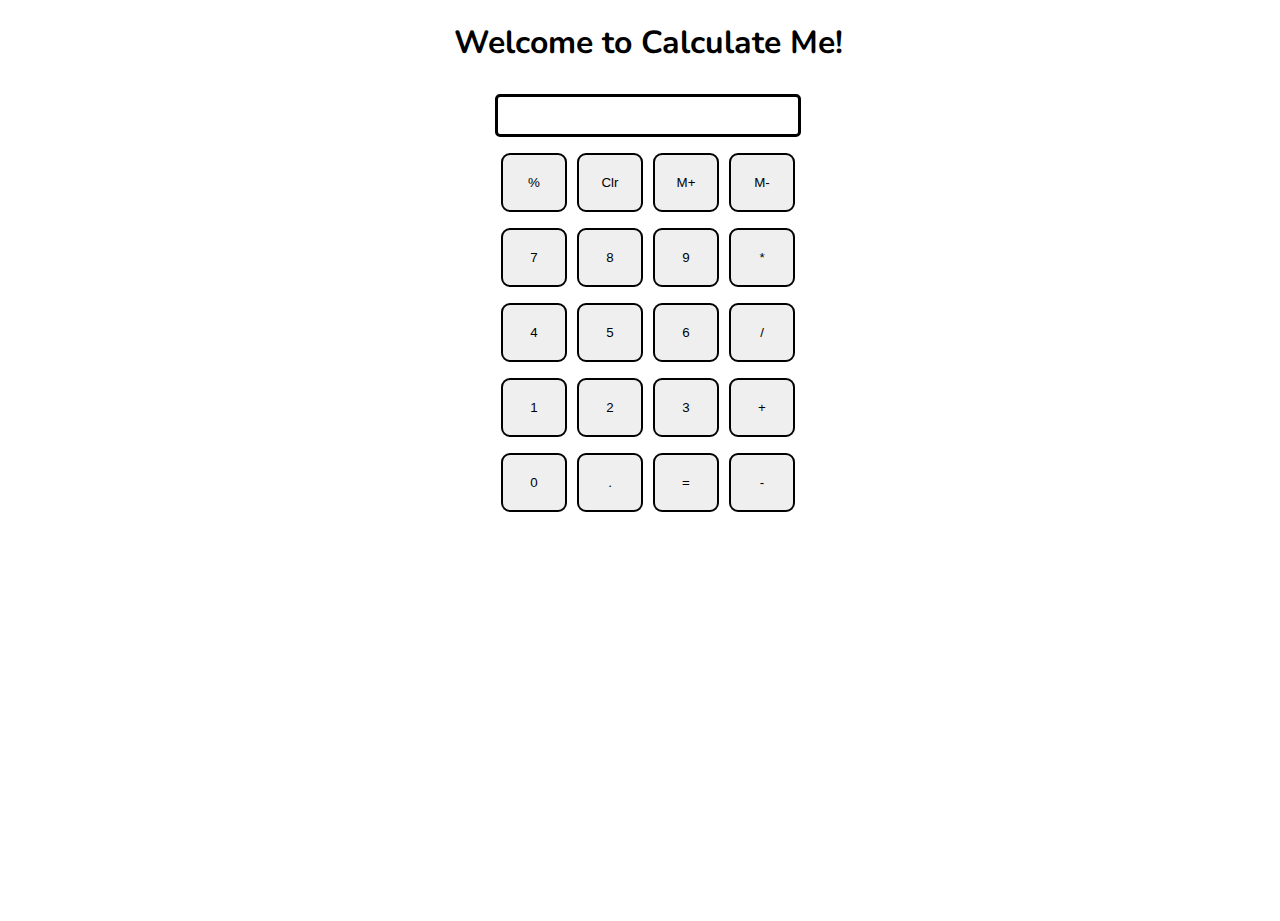
<file: Calculator/index.html>
<!DOCTYPE html>
<html>

<head>
  <meta charset="utf-8">
  <meta name="viewport" content="width=device-width">
  <title>Calculate Me!!</title>
  <link href="style.css" rel="stylesheet" type="text/css" />
  <link href="utils.css" rel="stylesheet" type="text/css" />
</head>

<body>
  <h1 class="text-center">Welcome to Calculate Me!</h1>
  <div class="container flex flex-col items-center bg-red mx-auto m-w-20">
    <div class="row">
      <input class="input" type="text" />
    </div>
    <div class="row">
        <button class="button">%</button>
        <button class="button">Clr</button>
        <button class="button">M+</button>
        <button class="button">M-</button>
      </div>
    <div class="row">
      <button class="button">7</button>
      <button class="button">8</button>
      <button class="button">9</button>
      <button class="button">*</button>
    </div>
    <div class="row">
      <button class="button">4</button>
      <button class="button">5</button>
      <button class="button">6</button>
      <button class="button">/</button>
    </div>
    <div class="row">
      <button class="button">1</button>
      <button class="button">2</button>
      <button class="button">3</button>
      <button class="button">+</button>
    </div>
    <div class="row">
      <button class="button">0</button>
      <button class="button">.</button>
      <button class="button">=</button>
      <button class="button">-</button>
    </div>

  </div>
  <script src="script.js"></script>
  <script src="https://replit.com/public/js/replit-badge.js" theme="blue" defer></script>
</body>

</html>
</file>
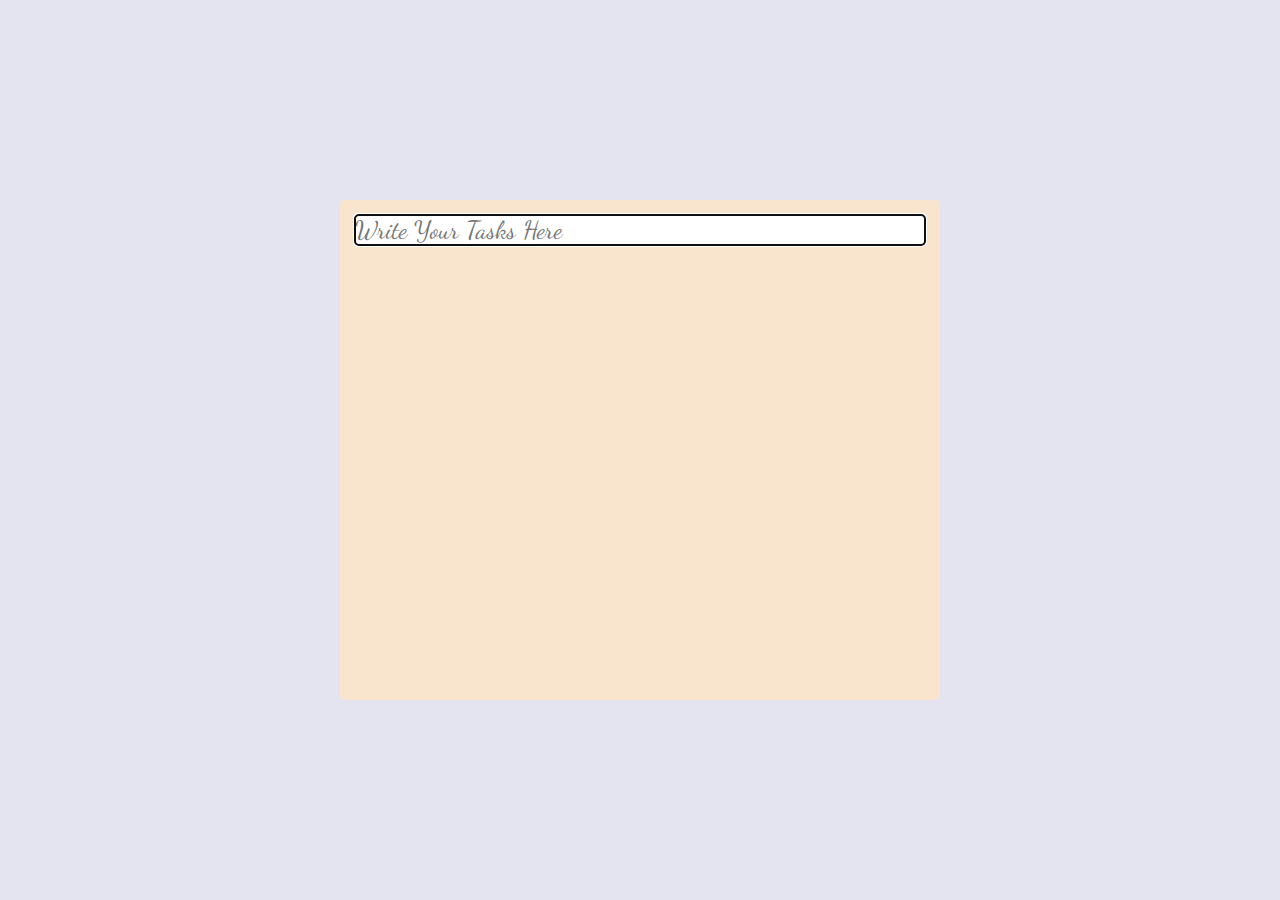
<file: To Do List/index.html>
<!DOCTYPE html>
<html lang="en">
<head>
    <meta charset="UTF-8">
    <meta http-equiv="X-UA-Compatible" content="IE=edge">
    <meta name="viewport" content="width=device-width, initial-scale=1.0">
    <title>To Do List</title>
    <link rel="stylesheet" href="style.css">
    <link rel="stylesheet" href="https://cdnjs.cloudflare.com/ajax/libs/font-awesome/4.7.0/css/font-awesome.min.css">
</head>
<body>
    <div class="main">
        <div class="box">
            <input type="text" id="item" autofocus placeholder="Write Your Tasks Here">
            <ul id="to-do-box"> 
            </ul>
        </div>
    </div>
    <script src="script.js"></script>
</body>
</html>
</file>
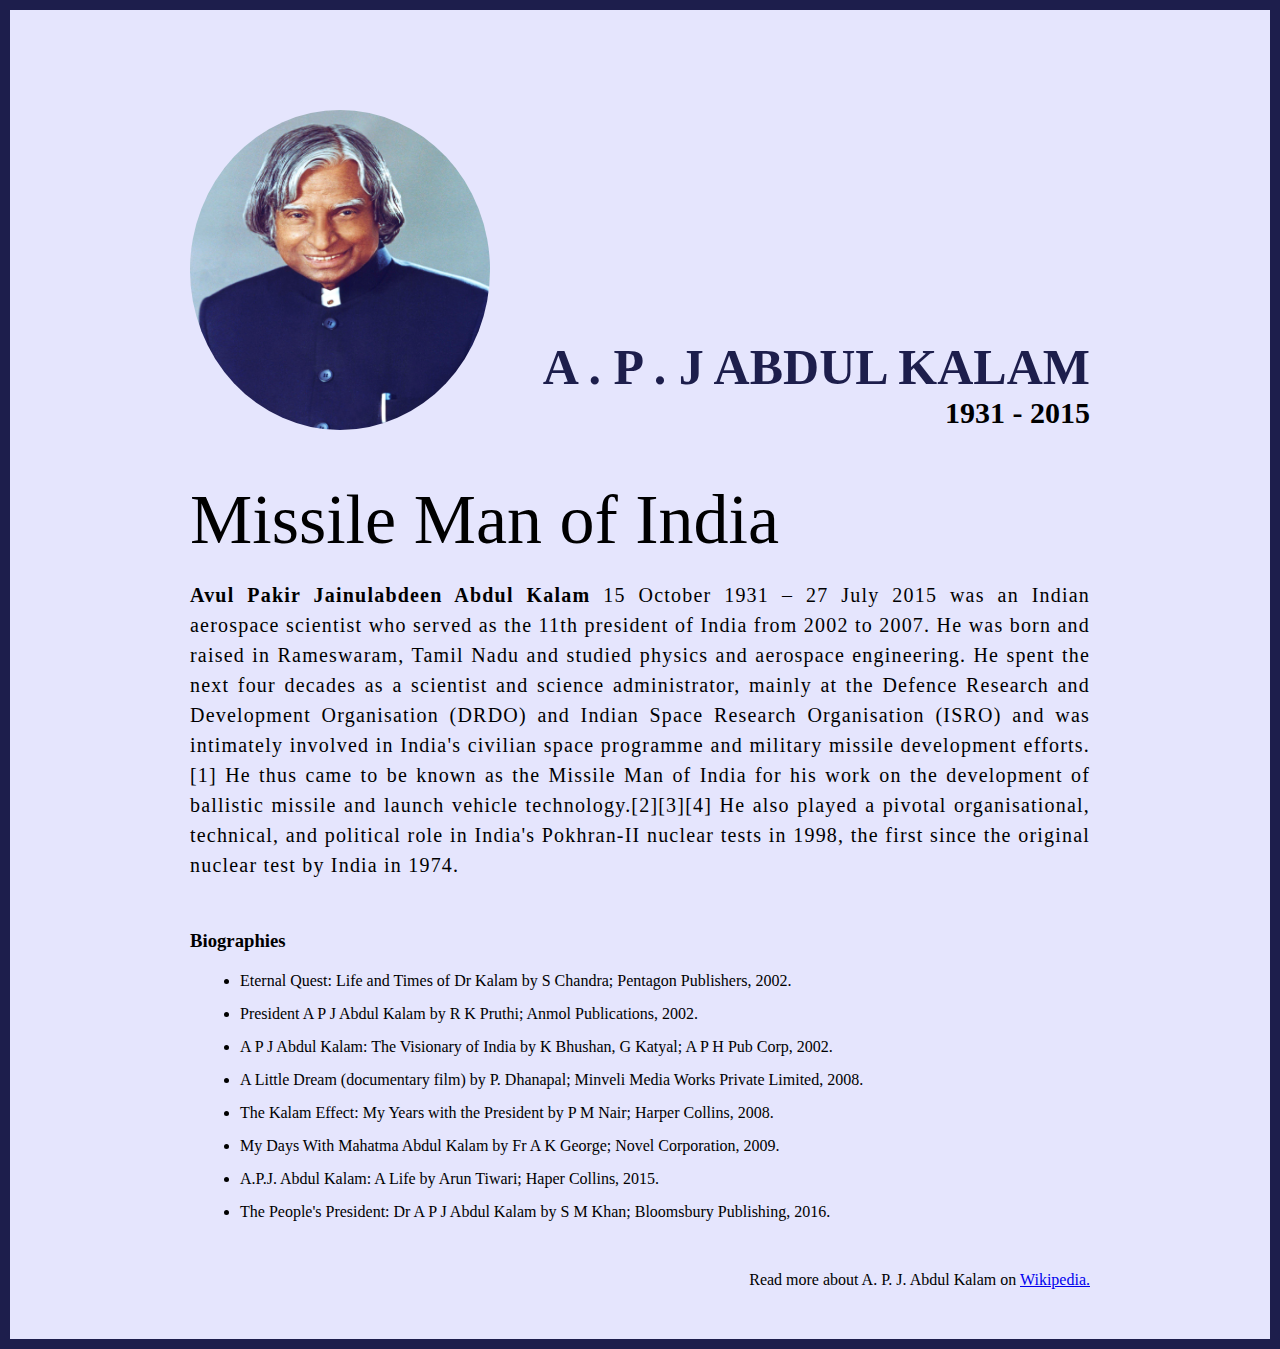
<file: Tribute Page/index.html>
<!DOCTYPE html>
<html lang="en">
  <head>
    <meta charset="UTF-8" />

    <meta http-equiv="X-UA-Compatible" content="IE=edge" />

    <meta name="viewport" content="width=device-width, initial-scale=1.0" />
    <title>The Tribute Website | A.P. J Abdul Kalam</title>
    <link rel="stylesheet" href="style.css" />
  </head>
  <body>
    <div class="container">
      <div class="content">
        <section class="top_section">
          <div class="image_container">
            <img src="apj.jpg" alt="tribute" />
          </div>
          <div>
            <h1>A . P . J Abdul Kalam</h1>
            <h4>1931 - 2015</h4>
          </div>
        </section>
        <section class="about_section">
          <h2>Missile Man of India</h2>
          <p>
            <b>Avul Pakir Jainulabdeen Abdul Kalam</b> 15 October 1931 – 27 July
            2015 was an Indian aerospace scientist who served as the 11th
            president of India from 2002 to 2007. He was born and raised in
            Rameswaram, Tamil Nadu and studied physics and aerospace
            engineering. He spent the next four decades as a scientist and
            science administrator, mainly at the Defence Research and
            Development Organisation (DRDO) and Indian Space Research
            Organisation (ISRO) and was intimately involved in India's civilian
            space programme and military missile development efforts.[1] He thus
            came to be known as the Missile Man of India for his work on the
            development of ballistic missile and launch vehicle
            technology.[2][3][4] He also played a pivotal organisational,
            technical, and political role in India's Pokhran-II nuclear tests in
            1998, the first since the original nuclear test by India in 1974.
          </p>
        </section>
        <section class="biography_section">
          <h3>Biographies</h3>
          <ul>
            <li>
              Eternal Quest: Life and Times of Dr Kalam by S Chandra; Pentagon
              Publishers, 2002.
            </li>
            <li>
              President A P J Abdul Kalam by R K Pruthi; Anmol Publications,
              2002.
            </li>
            <li>
              A P J Abdul Kalam: The Visionary of India by K Bhushan, G Katyal;
              A P H Pub Corp, 2002.
            </li>
            <li>
              A Little Dream (documentary film) by P. Dhanapal; Minveli Media
              Works Private Limited, 2008.
            </li>
            <li>
              The Kalam Effect: My Years with the President by P M Nair; Harper
              Collins, 2008.
            </li>
            <li>
              My Days With Mahatma Abdul Kalam by Fr A K George; Novel
              Corporation, 2009.
            </li>
            <li>
              A.P.J. Abdul Kalam: A Life by Arun Tiwari; Haper Collins, 2015.
            </li>
            <li>
              The People's President: Dr A P J Abdul Kalam by S M Khan;
              Bloomsbury Publishing, 2016.
            </li>
          </ul>
        </section>
        <footer>
          <p>
            Read more about A. P. J. Abdul Kalam on
            <a href="https://en.wikipedia.org/wiki/A._P._J._Abdul_Kalam"
              >Wikipedia.</a
            >
          </p>
        </footer>
      </div>
    </div>
  </body>
</html>
</file>
<file: Calculator/style.css>
@import url('https://fonts.googleapis.com/css2?family=Dancing+Script&family=Indie+Flower&family=Nunito:wght@300&family=Playfair+Display&display=swap');
html, body {
    height: 100%;
    width: 100%;
    font-family: 'Nunito', sans-serif;
  }
  .button{
    padding: 20px;
    margin: 0 3px;
    width: 66px;
    border: 2px solid black;
    border-radius: 9px;
    cursor: pointer;
  }
  .row{
    margin: 8px 0;
    /* width: 19vw;
    display: flex;
    align-items: center;
    justify-content: space-around; */
  }
  .row input{
    margin: 0;
    width: 180px;
    padding: 11px 60px;
    border: 3px solid black;
    border-radius: 5px;
  }
</file>
<file: Calculator/utils.css>
.text-center{
    text-align: center;
  }
  /* .bg-red{
    background-color: red;
  } */
  .mx-auto{
    margin: auto;
  }
  .flex{
    display: flex;
  }
  .flex-col{
    flex-direction: column;
  }
  .items-center{
    align-items: center;
  }
</file>
<file: To Do List/style.css>
@import url('https://fonts.googleapis.com/css2?family=Dancing+Script&family=Oooh+Baby&display=swap');
*{
    margin: 0;
    padding: 0;
    box-sizing: border-box;
    font-family: Dancing Script;

}
.main{
    width: 100%;
    height: 100vh;
    background-color:#E4E3F0;
    display: flex;
    justify-content: center;
    align-items: center;

     
}
.box{
    width: 600px;
    min-height: 500px;
    background-color: #F9E5CD;
    border-radius: 5px;
    padding: 15px;
}
#item{
    width: 100%;
    font-size: 25px;

    border-radius: 4px;
    border: 0;
    display: block;
}
#to-do-box{
    list-style: none;
    margin-top: 20px;
}
#to-do-box li{
    background-color:white ;
    font-size: 15px;
    padding : 10px ;
    border-radius: 2px;
    position: relative;
    text-align: justify;
    padding-right:32px ;
    user-select: none;
}
#to-do-box li i{
    position: absolute;
    right: 10px;
    top: 6px;

}
.done{
    text-decoration: line-through;
    color: black;
    background-color: gray !important;
}
</file>
<file: Tribute Page/style.css>
* {
    margin: 0;
    padding: 0;
    box-sizing: border-box;
  }
  
  .container {
    background-color: #e5e5fd;
    min-height: 100vh;
    border: 10px solid #1d1e4c;
  }
  
  .content {
    max-width: 900px;
    margin: 0 auto;
  }
  .top_section {
    margin-top: 100px;
    display: flex;
    justify-content: space-between;
    align-items: flex-end;
  }
  .top_section h1 {
    font-size: 50px;
    font-weight: bold;
    color: #1d1e4c;
    text-transform: uppercase;
  }
  .top_section h4 {
    font-size: 30px;
    text-align: end;
  }
  
  .image_container {
    border-radius: 50%;
    overflow: hidden;
  }
  
  .image_container,
  img {
    width: 300px;
    height: 320px;
  }
  .about_section {
    margin-top: 50px;
  }
  .about_section h2 {
    font-size: 70px;
    font-weight: 400;
    margin-bottom: 20px;
  }
  .about_section p {
    font-size: 20px;
    line-height: 30px;
    letter-spacing: 1.2px;
    text-align: justify;
  }
  .biography_section {
    margin: 50px 0;
  }
  .biography_section h3 {
    margin-bottom: 20px;
  }
  .biography_section ul {
    margin-left: 50px;
  }
  .biography_section li {
    margin-bottom: 15px;
  }
  
  footer {
    margin: 50px 0;
  }
  footer p {
    text-align: end;
  }
</file>
